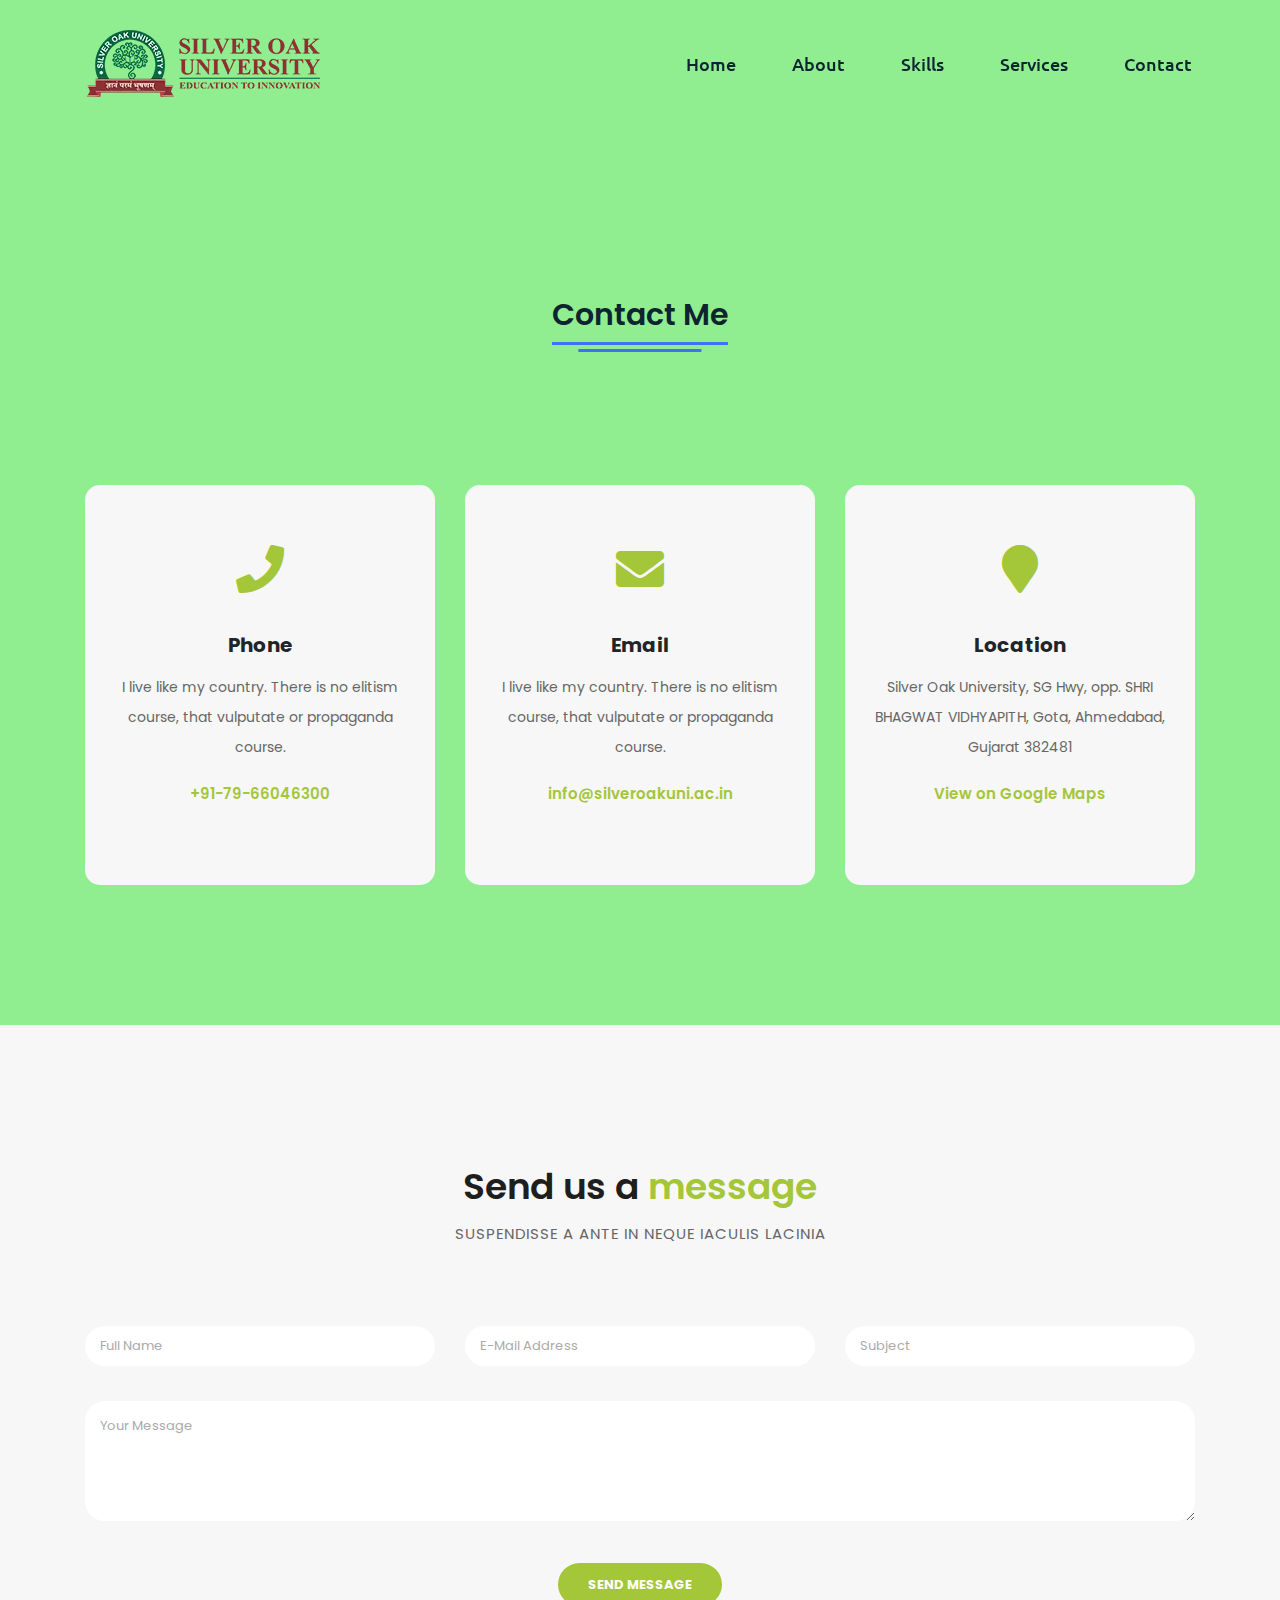
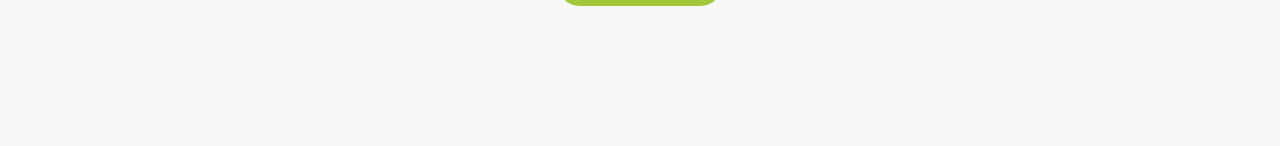
<file: contact.html>
<!DOCTYPE html>
<html lang="en">
<head>
    <meta charset="UTF-8">
    <meta http-equiv="X-UA-Compatible" content="IE=edge">
    <meta name="viewport" content="width=device-width, initial-scale=1.0">
    <title>Contact</title>
    <link href="https://fonts.googleapis.com/css?family=Poppins:100,200,300,400,500,600,700,800,900&display=swap" rel="stylesheet">
    <link href="css/bootstrap.min.css" rel="stylesheet">
    <link rel="stylesheet" href="css/style.css" />
    <link rel="stylesheet" href="css/fontawesome.css">
    <link rel="stylesheet" href="css/templatemo-finance-business.css">
    <link rel="stylesheet" href="css/owl.css">
    <link rel="stylesheet" href="https://cdnjs.cloudflare.com/ajax/libs/font-awesome/5.15.2/css/all.min.css" />
</head>
<body style="background-color: lightgreen;">
    <nav>
        <div class="navbar">
            <div class="logo"><img src="Images/SOU.jpeg"></div>
                <ul class="menu">
                    <li><a href="index.html">Home</a></li>
                    <li><a href="about.html">About</a></li>
                    <li><a href="skills.html">Skills</a></li>
                    <li><a href="service.html">Services</a></li>
                    <li><a href="contact.html">Contact</a></li>
                    <div class="cancel-btn">
                        <i class="fas fa-times"></i>
                    </div>
                </ul>
            </div>
        <div class="menu-btn">
            <i class="fas fa-bars"></i>
        </div>
    </nav><br><br><br>

    <section  class="services" id="services">
        <div class="content">
            <div class="title"><span>Contact Me</span></div>
        </div>
        <div class="contact-information">
            <div class="container">
                <div class="row">
                    <div class="col-md-4">
                        <div class="contact-item">
                            <i class="fa fa-phone"></i>
                            <h4>Phone</h4>
                            <p>I live like my country. There is no elitism course, that vulputate or propaganda course.</p>
                            <a href="https://silveroakuni.ac.in/contact">+91-79-66046300</a>
                        </div>
                    </div>
                    <div class="col-md-4">
                        <div class="contact-item">
                            <i class="fa fa-envelope"></i>
                            <h4>Email</h4>
                            <p>I live like my country. There is no elitism course, that vulputate or propaganda course.</p>
                            <a href="https://silveroakuni.ac.in/contact">info@silveroakuni.ac.in</a>
                        </div>
                    </div>
                    <div class="col-md-4">
                        <div class="contact-item">
                            <i class="fa fa-map-marker"></i>
                            <h4>Location</h4>
                            <p>Silver Oak University, SG Hwy, opp. SHRI BHAGWAT VIDHYAPITH, Gota, Ahmedabad, Gujarat 382481</p>
                            <a href="https://silveroakuni.ac.in/contact">View on Google Maps</a>
                        </div>
                    </div>
                </div>
            </div>
        </div>
    </section>
    <div class="callback-form contact-us">
        <div class="container">
          <div class="row">
            <div class="col-md-12">
              <div class="section-heading">
                <h2>Send us a <em>message</em></h2>
                <span>Suspendisse a ante in neque iaculis lacinia</span>
              </div>
            </div>
            <div class="col-md-12">
              <div class="contact-form">
                <form id="contact" action="" method="get">
                  <div class="row">
                    <div class="col-lg-4 col-md-12 col-sm-12">
                      <fieldset>
                        <input name="name" type="text" class="form-control" id="name" placeholder="Full Name" required="">
                      </fieldset>
                    </div>
                    <div class="col-lg-4 col-md-12 col-sm-12">
                      <fieldset>
                        <input name="email" type="text" class="form-control" id="email" pattern="[^ @]*@[^ @]*" placeholder="E-Mail Address" required="">
                      </fieldset>
                    </div>
                    <div class="col-lg-4 col-md-12 col-sm-12">
                      <fieldset>
                        <input name="subject" type="text" class="form-control" id="subject" placeholder="Subject" required="">
                      </fieldset>
                    </div>
                    <div class="col-lg-12">
                      <fieldset>
                        <textarea name="message" rows="6" class="form-control" id="message" placeholder="Your Message" required=""></textarea>
                      </fieldset>
                    </div>
                    <div class="col-lg-12">
                      <fieldset>
                        <button type="submit" id="form-submit" class="filled-button">Send Message</button>
                      </fieldset>
                    </div>
                  </div>
                </form>
              </div>
            </div>
          </div>
        </div>
      </div>
</body>
</html>
</file>
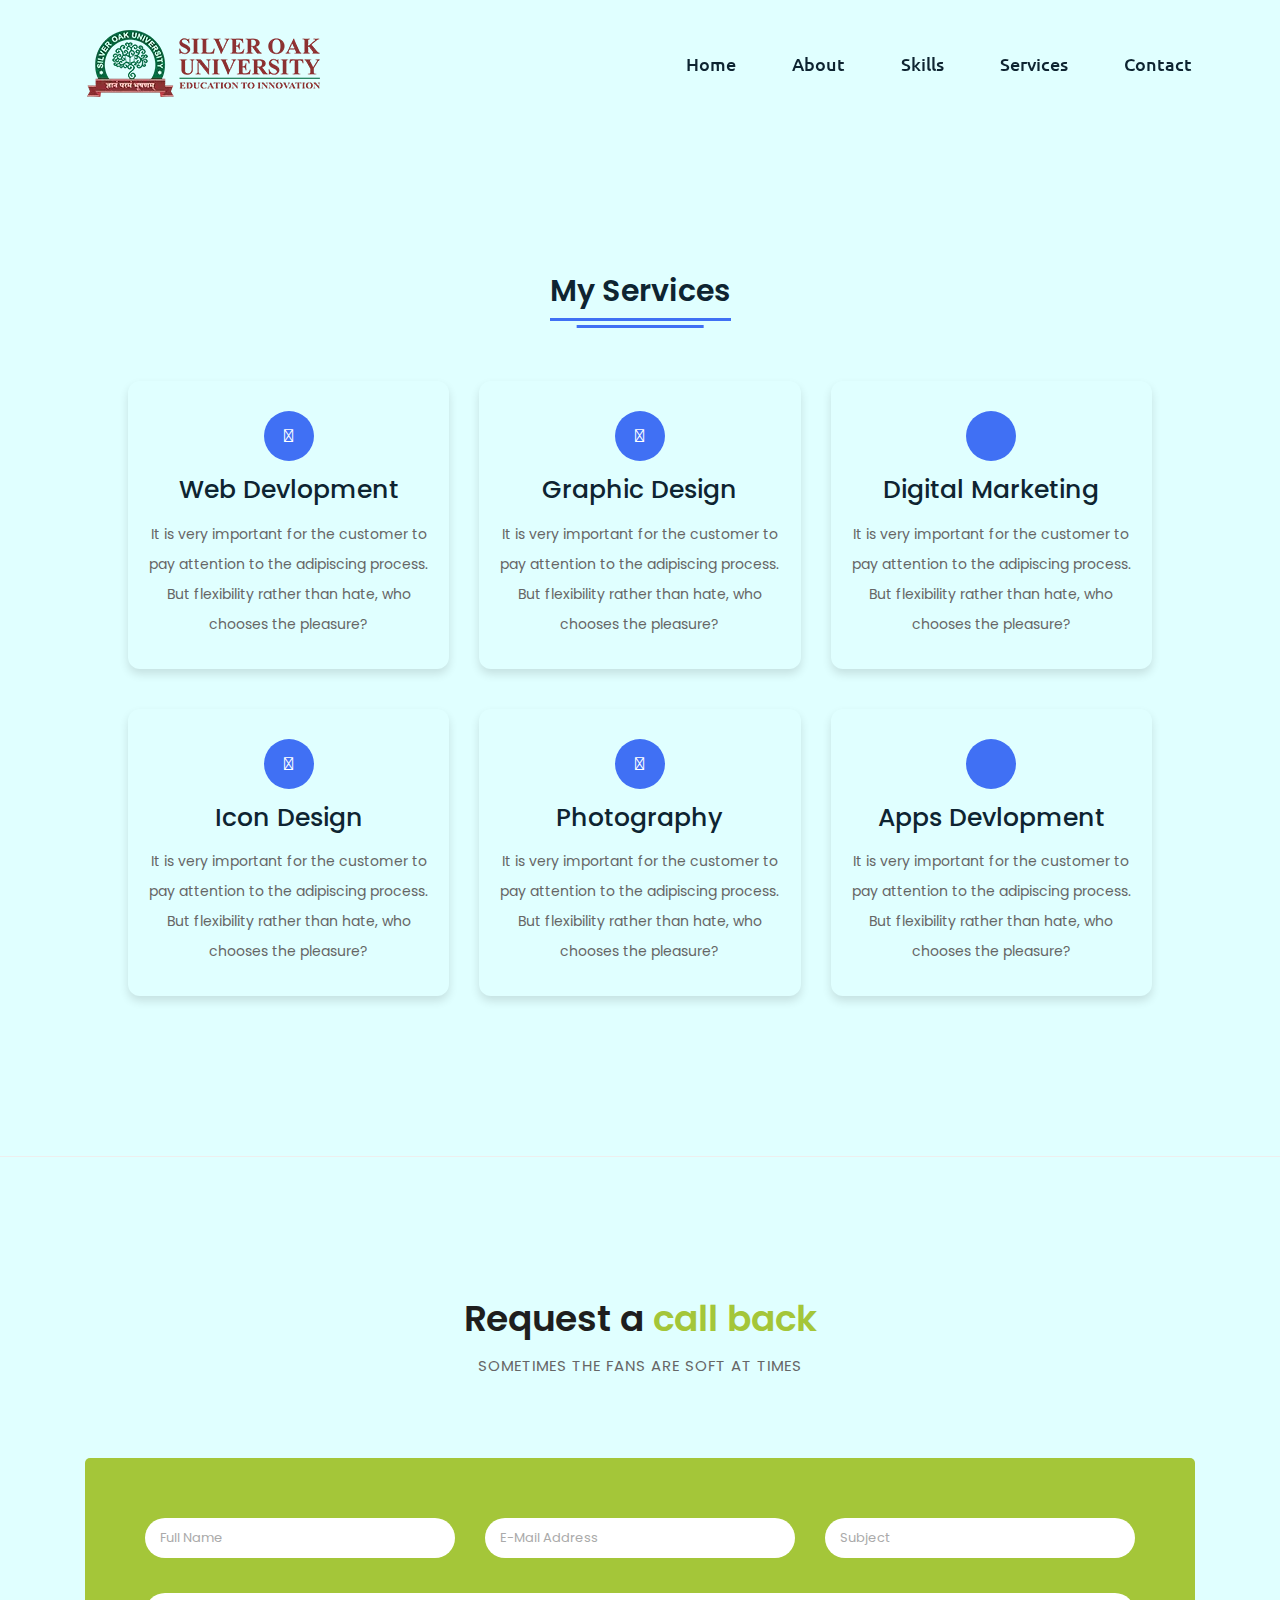
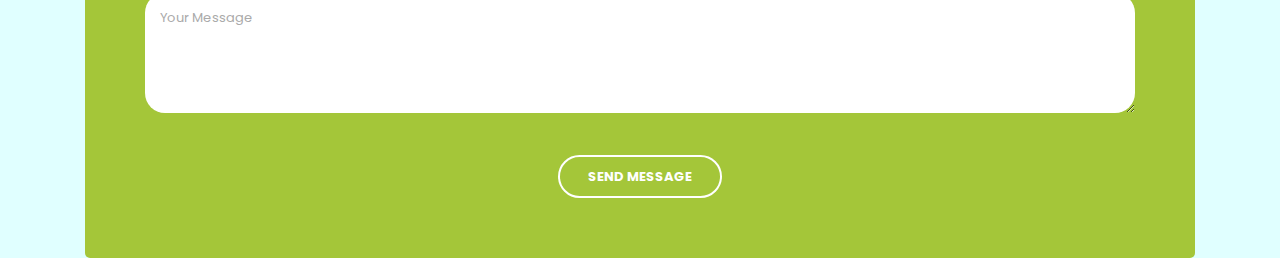
<file: service.html>
<!DOCTYPE html>
<html lang="en">
<head>
    <meta charset="UTF-8">
    <meta http-equiv="X-UA-Compatible" content="IE=edge">
    <meta name="viewport" content="width=device-width, initial-scale=1.0">
    <title>Service</title>
    <link rel="stylesheet" href="css/style.css" />
    <link href="https://fonts.googleapis.com/css?family=Poppins:100,200,300,400,500,600,700,800,900&display=swap" rel="stylesheet">
    <link href="css/bootstrap.min.css" rel="stylesheet">
    <link rel="stylesheet" href="css/fontawesome.css">
    <link rel="stylesheet" href="css/templatemo-finance-business.css">
    <link rel="stylesheet" href="css/owl.css">
</head>
<body style="background-color: lightcyan;">
    <nav>
        <div class="navbar">
            <div class="logo"><img src="Images/SOU.jpeg"></div>
                <ul class="menu">
                    <li><a href="index.html">Home</a></li>
                    <li><a href="about.html">About</a></li>
                    <li><a href="skills.html">Skills</a></li>
                    <li><a href="service.html">Services</a></li>
                    <li><a href="contact.html">Contact</a></li>
                    <div class="cancel-btn">
                        <i class="fas fa-times"></i>
                    </div>
                </ul>
            </div>
        <div class="menu-btn">
            <i class="fas fa-bars"></i>
        </div>
    </nav><br><br>
    <section class="services" id="services">
        <div class="content">
            <div class="title"><span>My Services</span></div>
            <div class="boxes">
                <div class="box">
                    <div class="icon">
                        <i class="fas fa-desktop"></i>
                    </div>
                    <div class="topic">Web Devlopment</div>
                    <p>It is very important for the customer to pay attention to the adipiscing process. But flexibility rather than hate, who chooses the pleasure?</p>
                </div>
                <div class="box">
                    <div class="icon">
                        <i class="fas fa-paint-brush"></i>
                    </div>
                    <div class="topic">Graphic Design</div>
                    <p>It is very important for the customer to pay attention to the adipiscing process. But flexibility rather than hate, who chooses the pleasure?</p>
                </div>
                <div class="box">
                    <div class="icon">
                        <i class="fas fa-chart-line"></i>
                    </div>
                    <div class="topic">Digital Marketing</div>
                    <p>It is very important for the customer to pay attention to the adipiscing process. But flexibility rather than hate, who chooses the pleasure?</p>
                </div>
                <div class="box">
                    <div class="icon">
                        <i class="fab fa-android"></i>
                    </div>
                    <div class="topic">Icon Design</div>
                    <p>It is very important for the customer to pay attention to the adipiscing process. But flexibility rather than hate, who chooses the pleasure?</p>
                </div>
                <div class="box">
                    <div class="icon">
                        <i class="fas fa-camera-retro"></i>
                    </div>
                    <div class="topic">Photography</div>
                    <p>It is very important for the customer to pay attention to the adipiscing process. But flexibility rather than hate, who chooses the pleasure?</p>
                </div>
                <div class="box">
                    <div class="icon">
                        <i class="fas fa-tablet-alt"></i>
                    </div>
                    <div class="topic">Apps Devlopment</div>
                    <p>It is very important for the customer to pay attention to the adipiscing process. But flexibility rather than hate, who chooses the pleasure?</p>
                </div>
            </div>
        </div>
    </section>
    <div class="callback-form callback-services">
        <div class="container">
            <div class="row">
                <div class="col-md-12">
                    <div class="section-heading">
                        <h2>Request a <em>call back</em></h2>
                        <span>Sometimes the fans are soft at times</span>
                    </div>
                </div>
                <div class="col-md-12">
                <div class="contact-form">
                    <form id="contact" action="" method="post">
                    <div class="row">
                        <div class="col-lg-4 col-md-12 col-sm-12">
                        <fieldset>
                            <input name="name" type="text" class="form-control" id="name" placeholder="Full Name" required="">
                        </fieldset>
                        </div>
                        <div class="col-lg-4 col-md-12 col-sm-12">
                        <fieldset>
                            <input name="email" type="text" class="form-control" id="email" pattern="[^ @]*@[^ @]*" placeholder="E-Mail Address" required="">
                        </fieldset>
                        </div>
                        <div class="col-lg-4 col-md-12 col-sm-12">
                        <fieldset>
                            <input name="subject" type="text" class="form-control" id="subject" placeholder="Subject" required="">
                        </fieldset>
                        </div>
                        <div class="col-lg-12">
                        <fieldset>
                            <textarea name="message" rows="6" class="form-control" id="message" placeholder="Your Message" required=""></textarea>
                        </fieldset>
                        </div>
                        <div class="col-lg-12">
                        <fieldset>
                            <button type="submit" id="form-submit" class="border-button">Send Message</button>
                        </fieldset>
                        </div>
                    </div>
                    </form>
                </div>
                </div>
            </div>
        </div>
    </div>
    <script src="js/jquery.min.js"></script>
    <script src="js/bootstrap.bundle.min.js"></script>
    <script src="js/custom.js"></script>
    <script src="js/owl.js"></script>
    <script src="js/slick.js"></script>
    <script src="js/accordions.js"></script>
    <script src="script.js"></script>
</body>
</html>
</file>
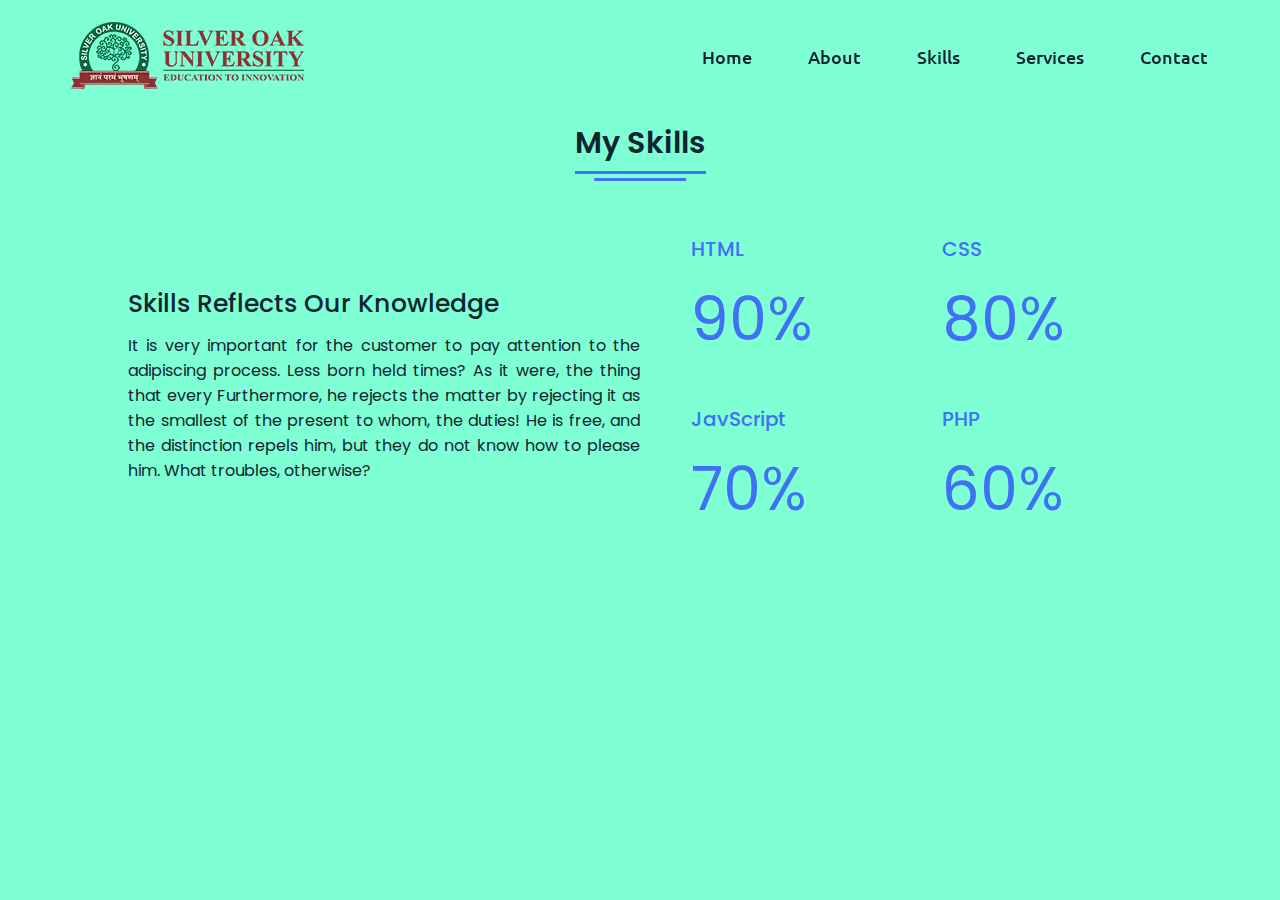
<file: skills.html>
<!DOCTYPE html>
<html lang="en">
<head>
    <meta charset="UTF-8">
    <meta http-equiv="X-UA-Compatible" content="IE=edge">
    <meta name="viewport" content="width=device-width, initial-scale=1.0">
    <title>Skills</title>
    <link rel="stylesheet" href="css/style.css" />
</head>
<body style="background-color: aquamarine;">
    <nav>
        <div class="navbar">
            <div class="logo"><img src="Images/SOU.jpeg"></div>
                <ul class="menu">
                    <li><a href="index.html">Home</a></li>
                    <li><a href="about.html">About</a></li>
                    <li><a href="skills.html">Skills</a></li>
                    <li><a href="service.html">Services</a></li>
                    <li><a href="contact.html">Contact</a></li>
                    <div class="cancel-btn">
                        <i class="fas fa-times"></i>
                    </div>
                </ul>
            </div>
        <div class="menu-btn">
            <i class="fas fa-bars"></i>
        </div>
    </nav>
    <section class="skills" id="skills">
        <div class="content">
            <div class="title"><span>My Skills</span></div>
            <div class="skills-details">
                <div class="text">
                    <div class="topic">Skills Reflects Our Knowledge</div>
                    <p>It is very important for the customer to pay attention to the adipiscing process. Less born held times? As it were, the thing that every Furthermore, he rejects the matter by rejecting it as the smallest of the present to whom, the duties! He is free, and the distinction repels him, but they do not know how to please him. What troubles, otherwise?</p>
                </div>
                <div class="boxes">
                    <div class="box">
                        <div class="topic">HTML</div>
                        <div class="per">90%</div>
                    </div>
                    <div class="box">
                        <div class="topic">CSS</div>
                        <div class="per">80%</div>
                    </div>
                    <div class="box">
                        <div class="topic">JavScript</div>
                        <div class="per">70%</div>
                    </div>
                    <div class="box">
                        <div class="topic">PHP</div>
                        <div class="per">60%</div>
                    </div>
                </div>
            </div>
        </div>
      </section>
      <script src="script.js"></script>
</body>
</html>
</file>
<file: css/style.css>
/* Google Font CDN Link */
@import url('https://fonts.googleapis.com/css2?family=Poppins:wght@400;500;600;700&family=Ubuntu:wght@400;500;700&display=swap');
*{
  margin: 0;
  padding: 0;
  box-sizing: border-box;
  text-decoration: none;
  scroll-behavior: smooth;
}

/* Custom Scroll Bar CSS */
::-webkit-scrollbar {
    width: 10px;
}
::-webkit-scrollbar-track {
    background: #f1f1f1;
}
::-webkit-scrollbar-thumb {
    background: #6e93f7;
    border-radius: 12px;
    transition: all 0.3s ease;
}

::-webkit-scrollbar-thumb:hover {
    background: #4070f4;
}
/* navbar styling */
nav{
  position: fixed;
  width: 100%;
  padding: 20px 0;
  z-index: 998;
  transition: all 0.3s ease;
  font-family: 'Ubuntu', sans-serif;
}
nav.sticky{
  background: #4070f4;
  padding: 13px 0;
}
nav .navbar{
  width: 90%;
  display: flex;
  justify-content: space-between;
  align-items: center;
  margin: auto;
}
nav .navbar .logo a{
  font-weight: 500;
  font-size: 35px;
  color: #4070f4;
}
nav.sticky .navbar .logo a{
  color: #fff;
}
nav .navbar .menu{
  display: flex;
  position: relative;
  gap: 40px;
}
nav .navbar .menu li{
  list-style: none;
  margin: 0 8px;
}
.navbar .menu a{
  font-size: 18px;
  font-weight: 500;
  color: #0E2431;
  padding: 6px 0;
  transition: all 0.4s ease;
}
.navbar .menu a:hover{
  color: #4070f4;
}
nav.sticky .menu a{
  color: #FFF;
}
nav.sticky .menu a:hover{
  color: #0E2431;
}
.navbar .media-icons a{
  color: #4070f4;
  font-size: 18px;
  margin: 0 6px;
}
nav.sticky .media-icons a{
  color: #FFF;
}

/* Side Navigation Menu Button CSS */
nav .menu-btn,
.navbar .menu .cancel-btn{
  position: absolute;
  color: #fff;
  right: 30px;
  top: 20px;
  font-size: 20px;
  cursor: pointer;
  transition: all 0.3s ease;
  display: none;
}
nav .menu-btn{
  color: #4070f4;
}
nav.sticky .menu-btn{
  color: #FFF;
}
.navbar .menu .menu-btn{
  color: #fff;
}

/* home section styling */
.home{
  height: 100vh;
  width: 100%;
  background: url("../images/background.png") no-repeat;
  background-size: cover;
  background-position: center;
  background-attachment: fixed;
  font-family: 'Ubuntu', sans-serif;
}
.home .right img{
  height: 400px;
  width: 400px;
  object-fit: cover;
  border-radius: 12px;
}
.home .home-content{
  width: 90%;
  height: 100%;
  margin: auto;
  display: flex;
  flex-direction: column;
  justify-content: center;
}
.home .text-one{
  font-size: 25px;
  color: #0E2431;
}
.home .text-two{
  color: #0E2431;
  font-size: 75px;
  font-weight: 600;
  margin-left: -3px;
}
.home .text-three{
  font-size: 40px;
  margin: 5px 0;
  color: #4070f4;
}
.home .text-four{
  font-size: 23px;
  margin: 5px 0;
  color: #0E2431;
}
.home .button{
  margin: 14px 0;
}
.home .button button{
  outline: none;
  padding: 8px 16px;
  border-radius: 6px;
  font-size: 25px;
  font-weight: 400;
  background: #4070f4;
  color: #fff;
  cursor: pointer;
  border: 2px solid transparent;
  transition: all 0.4s ease;
}
.home .button button:hover{
  border-color: #4070f4;
  background-color: #fff;
  color: #4070f4;
}

/* About Section Styling */
/* Those Elements Where We Have Apply Same CSS,
 I'm Selecting Directly 'Section Tag' and 'Class'  */
section{
  padding-top: 40px;
}
section .content{
  width: 80%;
  margin: 40px auto;
  font-family: 'Poppins', sans-serif;
}
.about .about-details{
  display: flex;
  justify-content: space-between;
  align-items: center;
}
section .title{
  display: flex;
  justify-content: center;
  margin-bottom: 40px;
}
section .title span{
  color: #0E2431;
  font-size: 30px;
  font-weight: 600;
  position: relative;
  padding-bottom: 8px;
}
section .title span::before,
section .title span::after{
  content: '';
  position: absolute;
  height: 3px;
  width: 100%;
  background: #4070f4;
  left: 0;
  bottom: 0;
}
section .title span::after{
  bottom: -7px;
  width: 70%;
  left: 50%;
  transform: translateX(-50%);
}
.about .about-details .left{
  width: 45%;
}
.about .left img{
  height: 400px;
  width: 400px;
  object-fit: cover;
  border-radius: 12px;
}
.about-details .right{
  width: 55%;
}
section  .topic{
  color: #0E2431;
  font-size: 25px;
  font-weight: 500;
  margin-bottom: 10px;
}
.about-details .right p{
  text-align: justify;
  color: #0E2431;
}
section .button{
  margin: 16px 0;
}
section .button button{
  outline: none;
  padding: 8px 16px;
  border-radius: 4px;
  font-size: 25px;
  font-weight: 400;
  background: #4070f4;
  color: #fff;
  border: 2px solid transparent;
  cursor: pointer;
  transition: all 0.4s ease;
}
section .button button:hover{
  border-color: #4070f4;
  background-color: #fff;
  color: #4070f4;
}

 /* My Skills CSS */
 .skills{
   
   height: 100%;
 }
 .skills .content{
   padding: 40px 0;
 }
 .skills .skills-details{
   display: flex;
   justify-content: space-between;
   align-items: center;
 }
 .skills-details .text{
   width: 50%;
 }
 .skills-details p{
   color: #0E2431;
   text-align: justify;
 }
.skills .skills-details .experience{
  display: flex;
  align-items: center;
  margin: 0 10px;
}
.skills-details .experience .num{
  color: #0E2431;
  font-size: 80px;
}
.skills-details .experience .exp{
  color: #0E2431;
  margin-left: 20px;
  font-size: 18px;
  font-weight: 500;
  margin: 0 6px;
}
.skills-details .boxes{
  width: 45%;
  display: flex;
  flex-wrap: wrap;
  justify-content: space-between;
}
.skills-details .box{
  width: calc(100% / 2 - 20px);
  margin: 20px 0;
}
.skills-details .boxes .topic{
  font-size: 20px;
  color: #4070f4;
}
.skills-details .boxes .per{
  font-size: 60px;
  color: #4070f4;
}

/* My Services CSS */
.services .boxes{
  display: flex;
  flex-wrap: wrap;
  justify-content: space-between;
}
.services .boxes .box{
  margin: 20px 0;
  width: calc(100% / 3 - 20px);
  text-align: center;
  border-radius: 12px;
  padding: 30px 10px;
  box-shadow: 0 5px 10px rgba(0, 0, 0, 0.12);
  cursor: default;
  transition: all 0.4s ease;
}
.services .boxes .box:hover{
  background: #4070f4;
  color: #fff;
}
.services .boxes .box .icon{
  height: 50px;
  width: 50px;
  background: #4070f4;
  border-radius: 50%;
  text-align: center;
  line-height: 50px;
  font-size: 18px;
  color: #fff;
  margin: 0 auto 10px auto;
  transition: all 0.4s ease;
}
.boxes .box:hover .icon{
  background-color: #fff;
  color: #4070f4;
}
.services .boxes .box:hover .topic,
.services .boxes .box:hover p{
  color: #0E2431;
  transition: all 0.4s ease;
}
.services .boxes .box:hover .topic,
.services .boxes .box:hover p{
  color: #fff;
}
/* Contact Me CSS */
.contact{
  background: #F0F8FF;
}
.contact .content{
  margin: 0 auto;
  padding: 30px 0;
}
.contact .text{
  width: 80%;
  text-align: center;
  margin: auto;
}

.contact-information {
	margin-top: 140px;
}

.contact-information .contact-item {
	padding: 60px 30px;
	background-color: #f7f7f7;
	text-align: center;
}

.contact-information .contact-item i {
	color: #a4c639;
	font-size: 48px;
	margin-bottom: 40px;
}

.contact-information .contact-item h4 {
	font-size: 20px;
	font-weight: 700;
	letter-spacing: 0.25px;
	margin-bottom: 15px;
}

.contact-information .contact-item p {
	margin-bottom: 20px;
}

.contact-information .contact-item a {
	font-weight: 600;
	color: #a4c639;
	font-size: 15px;
}

/* Footer CSS */
footer{
  background: #4070f4;
  padding: 15px 0;
  text-align: center;
  font-family: 'Poppins', sans-serif;
}
footer .text span{
  font-size: 17px;
  font-weight: 400;
  color: #fff;
}
footer .text span a{
  font-weight: 500;
  color: #FFF;
}
footer .text span a:hover{
  text-decoration: underline;
}
/* Scroll TO Top Button CSS */
.scroll-button a{
  position: fixed;
  bottom: 20px;
  right: 20px;
  color: #fff;
  background: #4070f4;
  padding: 7px 12px;;
  font-size: 18px;
  border-radius: 6px;
  box-shadow: rgba(0, 0, 0, 0.15);
  display: none;
}

/* Responsive Media Query */
@media (max-width: 1190px) {
  section .content{
    width: 85%;
  }
}
@media (max-width: 1000px) {
  .about .about-details{
    justify-content: center;
    flex-direction: column;
  }
  .about .about-details .left{
    display: flex;
    justify-content: center;
    width: 100%;
  }
  .about-details .right{
    width: 90%;
    margin: 40px 0;
  }
  .services .boxes .box{
    margin: 20px 0;
    width: calc(100% / 2 - 20px);
  }
}
@media (max-width: 900px) {
  .about .left img{
    height: 350px;
    width: 350px;
  }
}

@media (max-width: 750px) {
  nav .navbar{
    width: 90%;
  }
  nav .navbar .menu{
    position: fixed;
    left: -100%;
    top: 0;
    background: #0E2431;
    height: 100vh;
    max-width: 400px;
    width: 100%;
    padding-top: 60px;
    flex-direction: column;
    align-items: center;
    transition: all 0.5s ease;
  }
  .navbar.active .menu{
    left: 0;
  }
  nav .navbar .menu a{
    font-size: 23px;
    display: block;
    color: #fff;
    margin: 10px 0;
  }
  nav.sticky .menu a:hover{
    color: #4070f4;
  }
  nav .navbar .media-icons{
    display: none;
  }
  nav .menu-btn,
  .navbar .menu .cancel-btn{
    display: block;
  }
  .home .text-two{
    font-size: 65px;
  }
  .home .text-three{
    font-size: 35px;
  }
  .skills .skills-details{
    align-items: center;
    justify-content: center;
    flex-direction: column;
  }
  .skills-details .text{
    width: 100%;
    margin-bottom: 50px;
  }
  .skills-details .boxes{
    justify-content: center;
    align-items: center;
    width: 100%;
  }
  .services .boxes .box{
    margin: 20px 0;
    width: 100%;
  }
  .contact .text{
    width: 100%;
}
}

@media (max-width: 500px){
  .home .text-two{
    font-size: 55px;
  }
  .home .text-three{
    font-size: 33px;
  }
  .skills-details .boxes .per{
    font-size: 50px;
    color: #4070f4;
  }
}
</file>
<file: css/templatemo-finance-business.css>
/* 

TemplateMo - Finance Business

https://templatemo.com/tm-545-finance-business

*/

body {
  font-family: 'Poppins', sans-serif;
  overflow-x: hidden;
  text-rendering: optimizeLegibility;
  -webkit-font-smoothing: antialiased;
  -moz-osx-font-smoothing: grayscale;
}
p {
	margin-bottom: 0px;
	font-size: 14px;
	color: #666666;
	line-height: 30px;
}
a {
	text-decoration: none!important;
}
ul {
	padding: 0;
	margin: 0;
	list-style: none;
}

h1,h2,h3,h4,h5,h6 {
	margin: 0px;
}

a.filled-button {
	background-color: #a4c639;
	color: #fff;
	font-size: 13px;
	text-transform: uppercase;
	font-weight: 700;
	padding: 12px 30px;
	border-radius: 30px;
	display: inline-block;
	transition: all 0.3s;
}

a.filled-button:hover {
	background-color: #fff;
	color: #a4c639;
}

a.border-button {
	background-color: transparent;
	color: #fff;
	border: 2px solid #fff;
	font-size: 13px;
	text-transform: uppercase;
	font-weight: 700;
	padding: 10px 28px;
	border-radius: 30px;
	display: inline-block;
	transition: all 0.3s;
}

a.border-button:hover {
	background-color: #fff;
	color: #a4c639;
}

.section-heading {
	text-align: center;
	margin-bottom: 80px;
}

.section-heading h2 {
	font-size: 36px;
	font-weight: 600;
	color: #1e1e1e;
}

.section-heading em {
	font-style: normal;
	color: #a4c639;
}

.section-heading span {
	display: block;
	margin-top: 15px;
	text-transform: uppercase;
	font-size: 15px;
	color: #666;
	letter-spacing: 1px;
}

#preloader {
  overflow: hidden;
  background: #a4c639;
  left: 0;
  right: 0;
  top: 0;
  bottom: 0;
  position: fixed;
  z-index: 9999999;
  color: #fff;
}

#preloader .jumper {
  left: 0;
  top: 0;
  right: 0;
  bottom: 0;
  display: block;
  position: absolute;
  margin: auto;
  width: 50px;
  height: 50px;
}

#preloader .jumper > div {
  background-color: #fff;
  width: 10px;
  height: 10px;
  border-radius: 100%;
  -webkit-animation-fill-mode: both;
  animation-fill-mode: both;
  position: absolute;
  opacity: 0;
  width: 50px;
  height: 50px;
  -webkit-animation: jumper 1s 0s linear infinite;
  animation: jumper 1s 0s linear infinite;
}

#preloader .jumper > div:nth-child(2) {
  -webkit-animation-delay: 0.33333s;
  animation-delay: 0.33333s;
}

#preloader .jumper > div:nth-child(3) {
  -webkit-animation-delay: 0.66666s;
  animation-delay: 0.66666s;
}

@-webkit-keyframes jumper {
  0% {
    opacity: 0;
    -webkit-transform: scale(0);
    transform: scale(0);
  }
  5% {
    opacity: 1;
  }
  100% {
    -webkit-transform: scale(1);
    transform: scale(1);
    opacity: 0;
  }
}

@keyframes jumper {
  0% {
    opacity: 0;
    -webkit-transform: scale(0);
    transform: scale(0);
  }
  5% {
    opacity: 1;
  }
  100% {
    opacity: 0;
  }
}

/* Sub Header Style */

.sub-header {
	background-color: #a4c639;
	height: 46px;
	line-height: 46px;
}

.sub-header ul li {
	display: inline-block;
}

.sub-header ul.left-info li {
	border-left: 1px solid rgba(250,250,250,0.3);
	padding: 0px 20px;
}

.sub-header ul.left-info li:last-child {
	border-right: 1px solid rgba(250,250,250,0.3);
}

.sub-header ul.left-info li i {
	margin-right: 10px;
	font-size: 18px;
}

.sub-header ul.left-info li a {
	color: #fff;
	font-size: 14px;
	font-weight: 600;
}

.sub-header ul.right-icons {
	float: right;
}

.sub-header ul.right-icons li {
	margin-right: -4px;
	width: 46px;
	display: inline-block;
	text-align: center;
	border-right: 1px solid rgba(250,250,250,0.3);
}

.sub-header ul.right-icons li:first-child {
	border-left: 1px solid rgba(250,250,250,0.3);
}

.sub-header ul.right-icons li a {
	color: #fff;
	transition: all 0.3s;
}

.sub-header ul.right-icons li a:hover {
	opacity: 0.75;
}



/* Header Style */
header {
	position: absolute;
	z-index: 99999;
	width: 100%;
	background-color: transparent!important;
	height: 80px;
	-webkit-transition: all 0.3s ease-in-out 0s;
    -moz-transition: all 0.3s ease-in-out 0s;
    -o-transition: all 0.3s ease-in-out 0s;
    transition: all 0.3s ease-in-out 0s;
}
header .navbar {
	padding: 20px 0px;
}
.background-header .navbar {
	padding: 10px 0px;
}
.background-header {
	top: 0;
	position: fixed;
	background-color: #fff!important;
	box-shadow: 0px 1px 10px rgba(0,0,0,0.1);
}
.background-header .navbar-brand h2 {
	color: #a4c639!important;
}
.background-header .navbar-nav a.nav-link {
	color: #1e1e1e!important;
}
.background-header .navbar-nav .nav-link:hover,
.background-header .navbar-nav .active>.nav-link,
.background-header .navbar-nav .nav-link.active,
.background-header .navbar-nav .nav-link.show,
.background-header .navbar-nav .show>.nav-link {
	color: #a4c639!important;
}
.navbar .navbar-brand {
	float: 	left;
	margin-top: 12px;
	outline: none;
}
.navbar .navbar-brand h2 {
	color: #fff;
	text-transform: uppercase;
	font-size: 24px;
	font-weight: 700;
	-webkit-transition: all .3s ease 0s;
    -moz-transition: all .3s ease 0s;
    -o-transition: all .3s ease 0s;
    transition: all .3s ease 0s;
}
.navbar .navbar-brand h2 em {
	font-style: normal;
	font-size: 16px;
}
#navbarResponsive {
	z-index: 999;
}
.navbar-collapse {
	text-align: center;
}
.navbar .navbar-nav .nav-item {
	margin: 0px 15px;
}
.navbar .navbar-nav a.nav-link {
	text-transform: capitalize;
	font-size: 15px;
	font-weight: 300;
	letter-spacing: 0.5px;
	color: #fff;
	transition: all 0.5s;
	margin-top: 5px;
}
.navbar .navbar-nav .nav-link:hover,
.navbar .navbar-nav .active>.nav-link,
.navbar .navbar-nav .nav-link.active,
.navbar .navbar-nav .nav-link.show,
.navbar .navbar-nav .show>.nav-link {
	color: #a4c639;
	border-bottom: 3px solid #a4c639;
}
.navbar .navbar-toggler-icon {
	background-image: none;
}
.navbar .navbar-toggler {
	border-color: #fff;
	background-color: #fff;	
	height: 36px;
	outline: none;
	border-radius: 0px;
	position: absolute;
	right: 30px;
	top: 20px;
}
.navbar .navbar-toggler-icon:after {
	content: '\f0c9';
	color: #a4c639;
	font-size: 18px;
	line-height: 26px;
	font-family: 'FontAwesome';
}



/* Banner Style */

.img-fill{
  width: 100%;
  display: block;
  overflow: hidden;
  position: relative;
  text-align: center
}

.img-fill img {
  min-height: 100%;
  min-width: 100%;
  position: relative;
  display: inline-block;
  max-width: none;
}

*,
*:before,
*:after {
  -webkit-box-sizing: border-box;
  box-sizing: border-box;
  -webkit-font-smoothing: antialiased;
  -moz-osx-font-smoothing: grayscale;
}

.Grid1k {
  padding: 0 15px;
  max-width: 1200px;
  margin: auto;
}

.blocks-box,
.slick-slider {
  margin: 0;
  padding: 0!important;
}

.slick-slide {
  float: left;
  padding: 0;
}

.Modern-Slider .item .img-fill {
	background-size: cover;
	background-position: center center;
	background-repeat: no-repeat;
	height:95vh;
}

.Modern-Slider .item-1 .img-fill {
	background-image: url(../images/slide_01.jpg);
}

.Modern-Slider .item-2 .img-fill {
	background-image: url(../images/slide_02.jpg);
}

.Modern-Slider .item-3 .img-fill {
	background-image: url(../images/slide_03.jpg);
}

.Modern-Slider .NextArrow{
  position:absolute;
  top:50%;
  right:30px;
  border:0 none;
  background-color: transparent;
  text-align:center;
  font-size: 36px;
  font-family: 'FontAwesome';
  color:#FFF;
  z-index:5;
  outline: none;
  cursor: pointer;
}

.Modern-Slider .NextArrow:before{
  content:'\f105';
}

.Modern-Slider .PrevArrow {
  position:absolute;
  top:50%;
  left:30px;
  border:0 none;
  background-color: transparent;
  text-align:center;
  font-size: 36px;
  font-family: 'FontAwesome';
  color:#FFF;
  z-index:5;
  outline: none;
  cursor: pointer;
}

.Modern-Slider .PrevArrow:before{
  content:'\f104';
}

ul.slick-dots {
  display: none!important;
}

.Modern-Slider .text-content {
	text-align: left;
  	width: 75%;
  	position: absolute;
  	top: 50%;
  	left: 50%;
  	transform: translate(-50%, -50%);
}

.Modern-Slider .item h6 {
  margin-bottom: 15px;
  font-size: 22px;
  text-transform: uppercase;
  font-weight: 700;
  letter-spacing: 1px;
  color:#a4c639;
  animation:fadeOutRight 1s both;
}

.Modern-Slider .item h4 {
  margin-bottom: 30px;
  text-transform: uppercase;
  font-size: 44px;
  font-weight: 700;
  letter-spacing: 2.5px;
  color:#FFF;
  overflow:hidden;
  animation:fadeOutLeft 1s both;
}

.Modern-Slider .item p {
	max-width: 570px;
	color: #fff;
	font-size: 15px;
	font-weight: 400;
	line-height: 30px;
	margin-bottom: 40px;
}

.Modern-Slider .item a {
  margin: 0 5px;
}

.Modern-Slider .item.slick-active h6{
  animation:fadeInDown 1s both 1s;
}

.Modern-Slider .item.slick-active h4{
  animation:fadeInLeft 1s both 1.5s;
}

.Modern-Slider .item.slick-active{
  animation:Slick-FastSwipeIn 1s both;
}

.Modern-Slider .buttons {
  position: relative;
}

.Modern-Slider {background:#000;}


/* ==== Slick Slider Css Ruls === */
.slick-slider{position:relative;display:block;-webkit-user-select:none;-moz-user-select:none;-ms-user-select:none;user-select:none;-webkit-touch-callout:none;-khtml-user-select:none;-ms-touch-action:pan-y;touch-action:pan-y;-webkit-tap-highlight-color:transparent}
.slick-list{position:relative;display:block;overflow:hidden;margin:0;padding:0}
.slick-list:focus{outline:none}.slick-list.dragging{cursor:hand}
.slick-slider .slick-track,.slick-slider .slick-list{-webkit-transform:translate3d(0,0,0);-ms-transform:translate3d(0,0,0);transform:translate3d(0,0,0)}
.slick-track{position:relative;top:0;left:0;display:block}
.slick-track:before,.slick-track:after{display:table;content:''}.slick-track:after{clear:both}
.slick-loading .slick-track{visibility:hidden}
.slick-slide{display:none;float:left /* If RTL Make This Right */ ;height:100%;min-height:1px}
.slick-slide.dragging img{pointer-events:none}
.slick-initialized .slick-slide{display:block}
.slick-loading .slick-slide{visibility:hidden}
.slick-vertical .slick-slide{display:block;height:auto;border:1px solid transparent}




/* Request Form */

.request-form {
	background-color: #a4c639;
	padding: 40px 0px;
	color: #fff;
}

.request-form h4 {
	font-size: 22px;
	font-weight: 600;
}

.request-form span {
	font-size: 15px;
	font-weight: 400;
	display: inline-block;
	margin-top: 10px;
}

.request-form a.border-button {
	margin-top: 12px;
	float: right;
}




/* Services */

.services {
	margin-top: 140px;
}

.service-item img {
	width: 100%;
	overflow: hidden;
}

.service-item .down-content {
	background-color: #f7f7f7;
	padding: 30px;
}

.service-item .down-content h4 {
	font-size: 20px;
	font-weight: 700;
	letter-spacing: 0.25px;
	margin-bottom: 15px;
}

.service-item .down-content p {
	margin-bottom: 20px;
}



/* Fun Facts */

.fun-facts {
	margin-top: 140px;
	background-image: url(../images/fun-facts-bg.jpg);
	background-position: center center;
	background-repeat: no-repeat;
	background-size: cover;
	background-attachment: fixed;
	padding: 140px 0px;
	color: #fff;
}

.fun-facts span {
	text-transform: uppercase;
	font-size: 15px;
	color: #fff;
	letter-spacing: 1px;
	margin-bottom: 10px;
	display: block;
}

.fun-facts h2 {
	font-size: 36px;
	font-weight: 600;
	margin-bottom: 35px;
}

.fun-facts em {
	font-style: normal;
	color: #a4c639;
}

.fun-facts p {
	color: #fff;
	margin-bottom: 40px;
}

.fun-facts .left-content {
	margin-right: 45px;
}

.count-area-content {
	text-align: center;
	background-color: rgba(250,250,250,0.1);
	padding: 25px 30px 35px 30px;
	margin: 15px 0px;
}

.count-digit {
    margin: 5px 0px;
    color: #a4c639;
    font-weight: 700;
    font-size: 36px;
}
.count-title {
    font-size: 20px;
    font-weight: 600;
    color: #fff;
    letter-spacing: 0.5px;
}



/* More Info */

.more-info {
	margin-top: 140px;
}

.more-info .left-image img {
	width: 100%;
	overflow: hidden;
}

.more-info .more-info-content {
	background-color: #f7f7f7;
}

.about-info .more-info-content {
	background-color: transparent;
}

.about-info .right-content {
	padding: 0px!important;
	margin-right: 30px;
}

.more-info .right-content {
	padding: 45px 45px 45px 30px;
}

.more-info .right-content span {
	text-transform: uppercase;
	font-size: 15px;
	color: #666;
	letter-spacing: 1px;
	margin-bottom: 10px;
	display: block;
}

.more-info .right-content h2 {
	font-size: 36px;
	font-weight: 600;
	margin-bottom: 35px;
}

.more-info .right-content em {
	font-style: normal;
	color: #a4c639;
}

.more-info .right-content p {
	margin-bottom: 30px;
}


/* Testimonials Style */

.about-testimonials {
	margin-top: 0px!important;
}

.testimonials {
	margin-top: 140px;
	background-color: #f7f7f7;
	padding: 140px 0px;
}
.testimonial-item .inner-content {
	text-align: center;
	background-color: #fff;	
	padding: 30px;
	border-radius: 5px;
}
.testimonial-item p {
	font-size: 14px;
	font-weight: 400;
}
.testimonial-item h4 {
	font-size: 19px;
	font-weight: 700;
	color: #1e1e1e;
	letter-spacing: 0.5px;
	margin-bottom: 0px;
}
.testimonial-item span {
	display: inline-block;
	margin-top: 8px;
	font-weight: 600;
	font-size: 14px;
	color: #a4c639;
}
.testimonial-item img {
	max-width: 60px;
	border-radius: 50%;
	margin: 25px auto 0px auto;
}




/* Call Back Style */

.callback-services {
	border-top: 1px solid #eee;
	padding-top: 140px;
}

.contact-us {
	background-color: #f7f7f7;
	padding: 140px 0px;
}

.contact-us .contact-form {
	background-color: transparent!important;
	padding: 0!important;
}

.callback-form {
	margin-top: 140px;
}

.callback-form .contact-form {
	background-color: #a4c639;
	padding: 60px;
	border-radius: 5px;
	text-align: center;
}

.callback-form .contact-form input {
	border-radius: 20px;
	height: 40px;
	line-height: 40px;
	display: inline-block;
	padding: 0px 15px;
	color: #6a6a6a;
	font-size: 13px;
	text-transform: none;
	box-shadow: none;
	border: none;
	margin-bottom: 35px;
}

.callback-form .contact-form input:focus {
	outline: none;
	box-shadow: none;
	border: none;
}

.callback-form .contact-form textarea {
	border-radius: 20px;
	height: 120px;
	max-height: 200px;
	min-height: 120px;
	display: inline-block;
	padding: 15px;
	color: #6a6a6a;
	font-size: 13px;
	text-transform: none;
	box-shadow: none;
	border: none;
	margin-bottom: 35px;
}

.callback-form .contact-form textarea:focus {
	outline: none;
	box-shadow: none;
	border: none;
}

.callback-form .contact-form ::-webkit-input-placeholder { /* Edge */
  color: #aaa;
}
.callback-form .contact-form :-ms-input-placeholder { /* Internet Explorer 10-11 */
  color: #aaa;
}
.callback-form .contact-form ::placeholder {
  color: #aaa;
}

.callback-form .contact-form button.border-button {
	background-color: transparent;
	color: #fff;
	border: 2px solid #fff;
	font-size: 13px;
	text-transform: uppercase;
	font-weight: 700;
	padding: 10px 28px;
	border-radius: 30px;
	display: inline-block;
	transition: all 0.3s;
	outline: none;
	box-shadow: none;
	text-shadow: none;
	cursor: pointer;
}

.callback-form .contact-form button.border-button:hover {
	background-color: #fff;
	color: #a4c639;
}

.contact-us .contact-form button.filled-button {
	background-color: #a4c639;
	color: #fff;
	border: none;
	font-size: 13px;
	text-transform: uppercase;
	font-weight: 700;
	padding: 12px 30px;
	border-radius: 30px;
	display: inline-block;
	transition: all 0.3s;
	outline: none;
	box-shadow: none;
	text-shadow: none;
	cursor: pointer;
}

.contact-us .contact-form button.filled-button:hover {
	background-color: #fff;
	color: #a4c639;
}



/* Partners Style */

.contact-partners {
	margin-top: -8px!important;
}

.partners {
	margin-top: 140px;
	background-color: #f7f7f7;
	padding: 60px 0px;
}

.partners .owl-item {
	text-align: center;
	cursor: pointer;
}

.partners .partner-item img {
	max-width: 156px;
	margin: auto;
}



/* Footer Style */

footer {
	background-color: #232323;
	padding: 80px 0px;
	color: #fff;
}

footer h4 {
	color: #fff;
	font-size: 20px;
	font-weight: 600;
	letter-spacing: 0.25px;
	margin-bottom: 35px;
}
footer p {
	color: #fff;
}

footer ul.social-icons {
	margin-top: 25px;
}

footer ul.social-icons li {
	display: inline-block;
	margin-right: 5px;
}

footer ul.social-icons li:last-child {
	margin-right: 0px;
}

footer ul.social-icons li a {
	width: 34px;
	height: 34px;
	display: inline-block;
	line-height: 34px;
	text-align: center;
	background-color: #fff;
	color: #232323;
	border-radius: 50%;
	transition: all 0.3s;
}

footer ul.social-icons li a:hover {
	background-color: #a4c639;
}

footer ul.menu-list li {
	margin-bottom: 13px;
}

footer ul.menu-list li:last-child {
	margin-bottom: 0px;
}

footer ul.menu-list li a {
	font-size: 14px;
	color: #fff;
	transition: all 0.3s;
}

footer ul.menu-list li a:hover {
	color: #a4c639;
}

footer .contact-form input {
	border-radius: 20px;
	height: 40px;
	line-height: 40px;
	display: inline-block;
	padding: 0px 15px;
	color: #aaa!important;
	background-color: #343434;
	font-size: 13px;
	text-transform: none;
	box-shadow: none;
	border: none;
	margin-bottom: 15px;
}

footer .contact-form input:focus {
	outline: none;
	box-shadow: none;
	border: none;
	background-color: #343434;
}

footer .contact-form textarea {
	border-radius: 20px;
	height: 120px;
	max-height: 200px;
	min-height: 120px;
	display: inline-block;
	padding: 15px;
	color: #aaa!important;
	background-color: #343434;
	font-size: 13px;
	text-transform: none;
	box-shadow: none;
	border: none;
	margin-bottom: 15px;
}

footer .contact-form textarea:focus {
	outline: none;
	box-shadow: none;
	border: none;
	background-color: #343434;
}

footer .contact-form ::-webkit-input-placeholder { /* Edge */
  color: #aaa;
}
footer .contact-form :-ms-input-placeholder { /* Internet Explorer 10-11 */
  color: #aaa;
}
footer .contact-form ::placeholder {
  color: #aaa;
}

footer .contact-form button.filled-button {
	background-color: transparent;
	color: #fff;
	background-color: #a4c639;
	border: none;
	font-size: 13px;
	text-transform: uppercase;
	font-weight: 700;
	padding: 12px 30px;
	border-radius: 30px;
	display: inline-block;
	transition: all 0.3s;
	outline: none;
	box-shadow: none;
	text-shadow: none;
	cursor: pointer;
}

footer .contact-form button.filled-button:hover {
	background-color: #fff;
	color: #a4c639;
}



/* Sub-footer Style */

.sub-footer {
	background-color: #343434;
	text-align: center;
	padding: 25px 0px;
}

.sub-footer p {
	color: #fff;
	font-weight: 300;
	letter-spacing: 0.5px;
}

.sub-footer a {
	color: #fff;
}


.page-heading {
	text-align: center;
	background-image: url(../images/page-heading-bg.jpg);
	background-position: center center;
	background-repeat: no-repeat;
	background-size: cover;
	padding: 230px 0px 150px 0px;
	color: #fff;
}

.page-heading h1 {
	text-transform: capitalize;
	font-size: 36px;
	font-weight: 700;
	letter-spacing: 2px;
	margin-bottom: 18px;
}

.page-heading span {
	font-size: 15px;
	text-transform: uppercase;
	letter-spacing: 1px;
	color: #fff;
	display: block;
}


/* team */

.team {
	background-color: #f7f7f7;
	margin-top: 140px;
	margin-bottom: -140px;
	padding: 120px 0px;
}

.team-item img {
	width: 100%;
	overflow: hidden;
}

.team-item .down-content {
	background-color: #fff;
	padding: 30px;
}

.team-item .down-content h4 {
	font-size: 20px;
	font-weight: 700;
	letter-spacing: 0.25px;
	margin-bottom: 10px;
}

.team-item .down-content span {
	color: #a4c639;
	font-weight: 600;
	font-size: 14px;
	display: block;
	margin-bottom: 15px;
}

.team-item .down-content p {
	margin-bottom: 20px;
}


/* Single Service */

.single-services {
	margin-top: 140px;
}

#tabs ul {
  margin: 0;
  padding: 0;
}
#tabs ul li {
  margin-bottom: 10px;
  display: inline-block;
  width: 100%;
}
#tabs ul li:last-child {
  margin-bottom: 0px;
}
#tabs ul li a {
	text-transform: capitalize;
	width: 100%;
	padding: 30px 30px;
	display: inline-block;
	background-color: #a4c639;
  	font-size: 20px;
  	color: #121212;
  	letter-spacing: 0.5px;
  	font-weight: 700;
  	transition: all 0.3s;
}
#tabs ul li a i {
	float: right;
	margin-top: 5px;
}
#tabs ul .ui-tabs-active span {
  background: #faf5b2;
  border: #faf5b2;
  line-height: 90px;
  border-bottom: none;
}
#tabs ul .ui-tabs-active a {
  color: #fff;
}
#tabs ul .ui-tabs-active span {
  color: #1e1e1e;
}
.tabs-content {
	margin-left: 30px;
  text-align: left;
  display: inline-block;
  transition: all 0.3s;
}
.tabs-content img {
	max-width: 100%;
	overflow: hidden;
}
.tabs-content h4 {
	font-size: 20px;
	font-weight: 700;
	letter-spacing: 0.25px;
	margin-bottom: 15px;
	margin-top: 30px;
}
.tabs-content p {
  font-size: 14px;
  color: #7a7a7a;
  margin-bottom: 0px;
}



/* Contact Information */

.contact-information {
	margin-top: 140px;
}

.contact-information .contact-item {
	padding: 60px 30px;
	background-color: #f7f7f7;
	text-align: center;
	height: 400px;
	border: 0px solid black;
	border-radius: 15px;
}

.contact-information .contact-item i {
	color: #a4c639;
	font-size: 48px;
	margin-bottom: 40px;
}

.contact-information .contact-item h4 {
	font-size: 20px;
	font-weight: 700;
	letter-spacing: 0.25px;
	margin-bottom: 15px;
}

.contact-information .contact-item p {
	margin-bottom: 20px;
}

.contact-information .contact-item a {
	font-weight: 600;
	color: #a4c639;
	font-size: 15px;
}




/* Responsive Style */
@media (max-width: 768px) {
	.sub-header {
		display: none;
	}
	.Modern-Slider .item h6 {
	  margin-bottom: 15px;
	  font-size: 18px;
	}
	.Modern-Slider .item h4 {
	  margin-bottom: 25px;
	  font-size: 28px;
	  line-height: 36px;
	  letter-spacing: 1px;
	}
	.Modern-Slider .item p {
		max-width: 570px;
		line-height: 25px;
		margin-bottom: 30px;
	}
	.Modern-Slider .NextArrow{
	  right:5px;
	}
	.Modern-Slider .PrevArrow {
	  left:5px;
	}
	.request-form {
		text-align: center;
	}
	.request-form a.border-button {
		float: none;
		margin-top: 30px;
	}
	.services .service-item {
		margin-bottom: 30px;
	}
	.fun-facts .left-content {
		margin-right: 0px;
		margin-bottom: 30px;
	}
	.more-info .right-content  {
		padding: 30px;
	}
	footer {
		padding: 80px 0px 20px 0px;
	}
	footer .footer-item {
		border-bottom: 1px solid #343434;
		margin-bottom: 30px;
		padding-bottom: 30px;
	}
	footer .last-item {
		border-bottom: none;
	}
	.about-info .right-content {
		margin-right: 0px;
		margin-bottom: 30px;
	}
	.team .team-item {
		margin-bottom: 30px;
	}
	.tabs-content {
		margin-left: 0px;
		margin-top: 30px;
	}
	.contact-item {
		margin-bottom: 30px;
	}
}

@media (max-width: 992px) {
	.navbar .navbar-brand {
		position: absolute;
		left: 30px;
		top: 10px;
	}
	.navbar .navbar-brand {
		width: auto;
	}
	.navbar:after {
		display: none;
	}
	#navbarResponsive {
	    z-index: 99999;
	    position: absolute;
	    top: 80px;
	    left: 0;
	    width: 100%;
	    text-align: center;
	    background-color: #fff;
	    box-shadow: 0px 10px 10px rgba(0,0,0,0.1);
	}
	.navbar .navbar-nav .nav-item {
		border-bottom: 1px solid #eee;
	}
	.navbar .navbar-nav .nav-item:last-child {
		border-bottom: none;
	}
	.navbar .navbar-nav a.nav-link {
		padding: 15px 0px;
		color: #1e1e1e!important;
	}
	.navbar .navbar-nav .nav-link:hover,
	.navbar .navbar-nav .active>.nav-link,
	.navbar .navbar-nav .nav-link.active,
	.navbar .navbar-nav .nav-link.show,
	.navbar .navbar-nav .show>.nav-link {
		color: #a4c639!important;
		border-bottom: none!important;
	}
}
</file>
